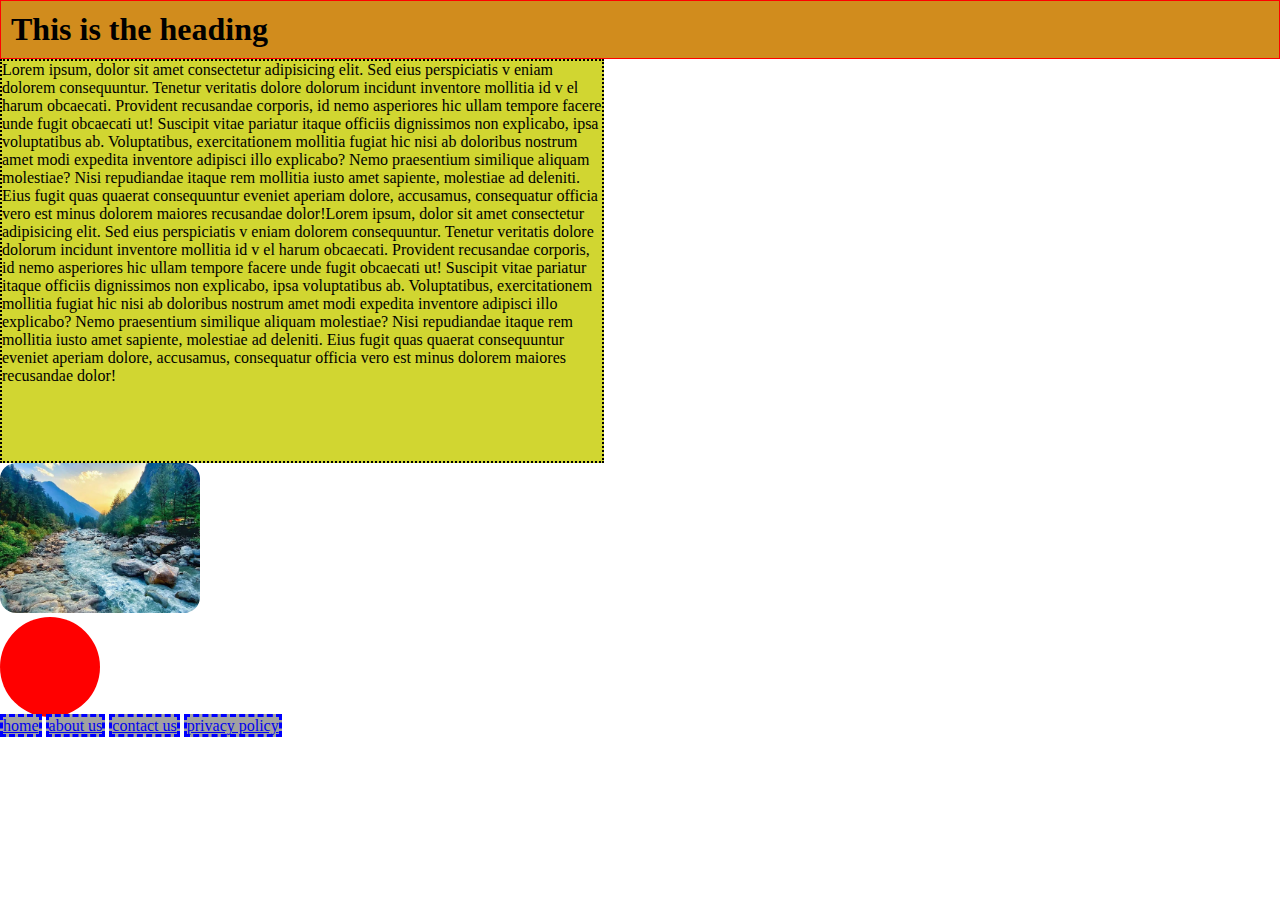
<file: block-BHaaap/index.html>
<!---

### Create a web page with the following characteristics:

1. Heading element(h1) should be at the top of the page.
2. After the heading, there should be a paragraph.
3. After the paragraph add an image having all the corner rounded.
4. Below the image, there should be a circle with red background.
5. At the bottom of the page, there must be a footer containing few links.
6. The H1 has 1px red solid borders, background color #D18C1D, and 10px of space between the content and the border (padding)
7. The paragraph is contained in 600px by 400px boxes with 2px black dotted borders and background color #D1D631
8. Links have a 3px blue dashed border on the bottom only and background color #A1A1A1

- Using CSS resets is necessary.
- Use semantic tags and keep the nesting and indentation proper.

--->

<!DOCTYPE html>
<html lang="en">
<head>
    <meta charset="UTF-8">
    <meta http-equiv="X-UA-Compatible" content="IE=edge">
    <meta name="viewport" content="width=device-width, initial-scale=1.0">
    <title>Assignment 1</title>
    <link rel="stylesheet" href="style.css">
</head>
<body>
    <main>
         <h1 class="heading"> This is the heading</h1>
         <p class="para">Lorem ipsum, dolor sit amet consectetur adipisicing elit. Sed eius perspiciatis v
             eniam dolorem consequuntur. Tenetur veritatis dolore dolorum incidunt inventore mollitia id v
             el harum obcaecati. Provident recusandae corporis, id nemo asperiores hic ullam tempore facere unde
              fugit obcaecati ut! Suscipit vitae pariatur itaque officiis dignissimos non explicabo, ipsa voluptatibus ab. 
              Voluptatibus, exercitationem mollitia fugiat hic nisi ab doloribus nostrum amet modi expedita inventore adipisci 
              illo explicabo? Nemo praesentium similique aliquam molestiae? Nisi repudiandae itaque rem mollitia iusto amet sapiente, 
              molestiae ad deleniti. Eius fugit quas quaerat consequuntur eveniet aperiam dolore, accusamus, consequatur officia vero
               est minus dolorem maiores recusandae dolor!Lorem ipsum, dolor sit amet consectetur adipisicing elit. Sed eius perspiciatis v
               eniam dolorem consequuntur. Tenetur veritatis dolore dolorum incidunt inventore mollitia id v
               el harum obcaecati. Provident recusandae corporis, id nemo asperiores hic ullam tempore facere unde
                fugit obcaecati ut! Suscipit vitae pariatur itaque officiis dignissimos non explicabo, ipsa voluptatibus ab. 
                Voluptatibus, exercitationem mollitia fugiat hic nisi ab doloribus nostrum amet modi expedita inventore adipisci 
                illo explicabo? Nemo praesentium similique aliquam molestiae? Nisi repudiandae itaque rem mollitia iusto amet sapiente, 
                molestiae ad deleniti. Eius fugit quas quaerat consequuntur eveniet aperiam dolore, accusamus, consequatur officia vero
                 est minus dolorem maiores recusandae dolor!

         </p>

         <img src="himachalgeotravel.jpg" alt="" class="image">
         <div class="circle"></div>
         
</main>
    <footer>
           <a href="#">home</a>
           <a href="#">about us</a>
           <a href="#">contact us</a> 
           <a href="#">privacy policy</a>
    </footer>
</body>
</html>
</file>
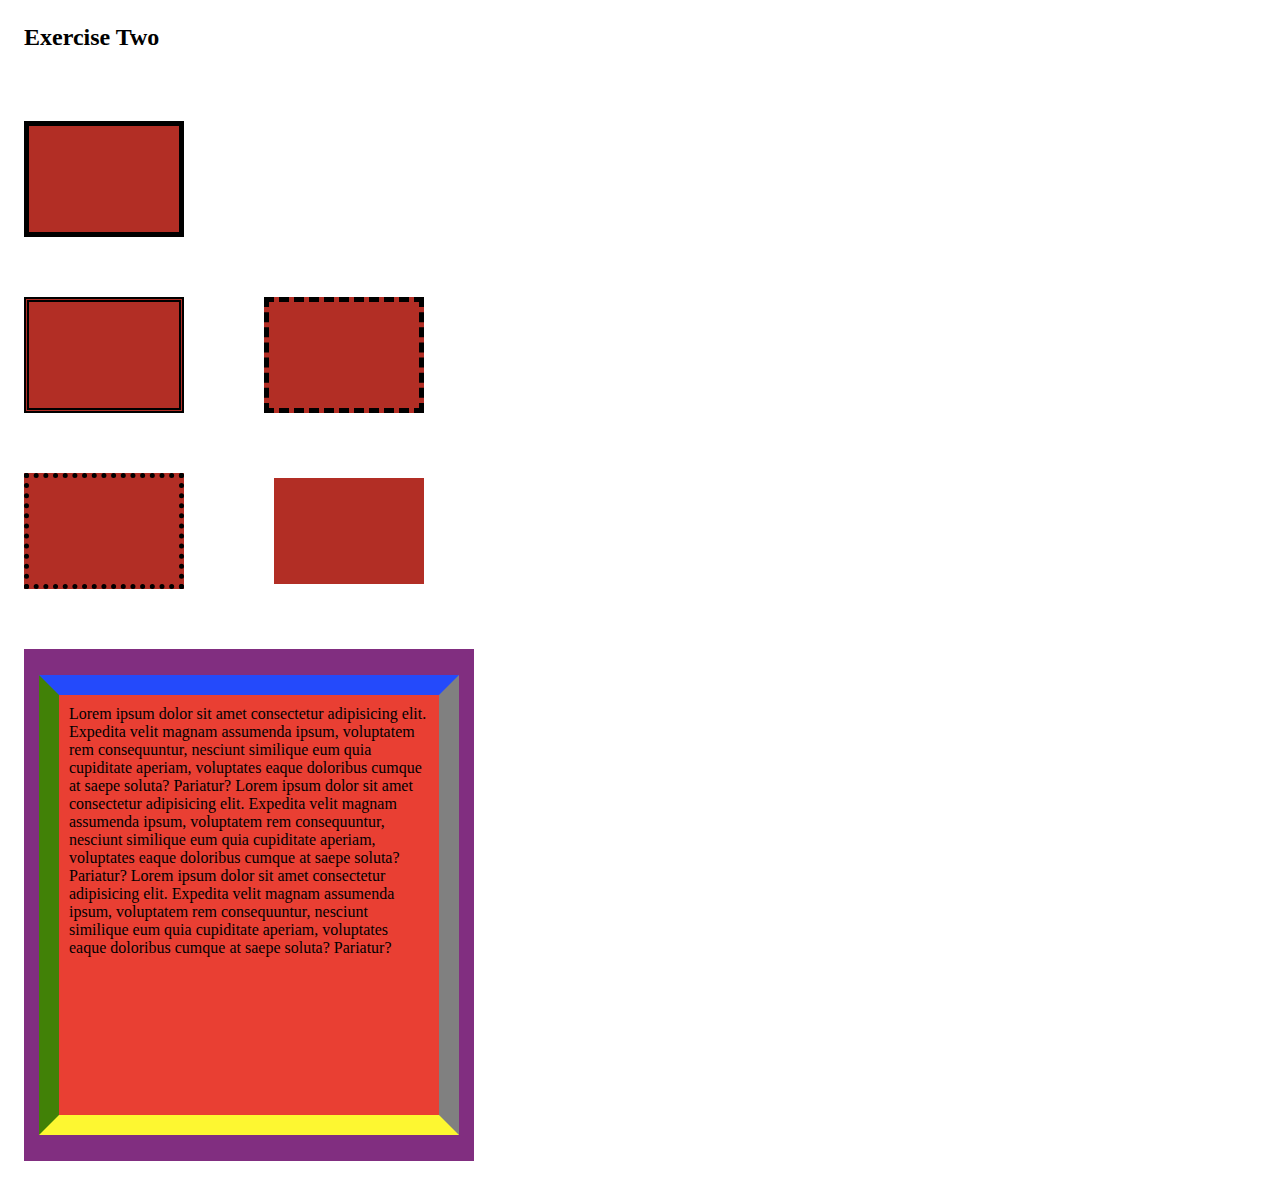
<file: block-BHaaaq/index.html>
<!---
### Create a page according to the layout shown below

![Box Model Exercise 2](https://raw.githubusercontent.com/suraj122/AC-STYLE-images/master/box-model/ex-2.png)

- Using CSS resets is necessary.
- Use semantic tags and keep the nesting and indentation proper.
--->
<!DOCTYPE html>
<html lang="en">
<head>
    <meta charset="UTF-8">
    <meta http-equiv="X-UA-Compatible" content="IE=edge">
    <meta name="viewport" content="width=device-width, initial-scale=1.0">
    <title>Assignment 2</title>
    <link rel="stylesheet" href="style.css">
</head>
<body>
    <main>
        <h2>Exercise Two</h2>
            <div class="solidborder"></div>

            <section>
            <div class="doubleborder"></div>
            <div class="dashedborder"></div>
          </section>

          <section>

            <div class="dottedborder"></div>
            <div class="noborder"></div>
        </section>
      <div class="wrapper">
        <div class="content">
           
            Lorem ipsum dolor sit amet consectetur adipisicing elit. Expedita velit magnam assumenda ipsum, voluptatem rem consequuntur, nesciunt similique eum quia cupiditate aperiam,
            voluptates eaque doloribus cumque at saepe soluta? Pariatur?
            Lorem ipsum dolor sit amet consectetur adipisicing elit. Expedita velit magnam assumenda ipsum, voluptatem rem consequuntur, nesciunt similique eum quia cupiditate aperiam,
            voluptates eaque doloribus cumque at saepe soluta? Pariatur?
            Lorem ipsum dolor sit amet consectetur adipisicing elit. Expedita velit magnam assumenda ipsum, voluptatem rem consequuntur, nesciunt similique eum quia cupiditate aperiam,
            voluptates eaque doloribus cumque at saepe soluta? Pariatur?
        </div>
    </div>
    </main>
</body>
</html>
</file>
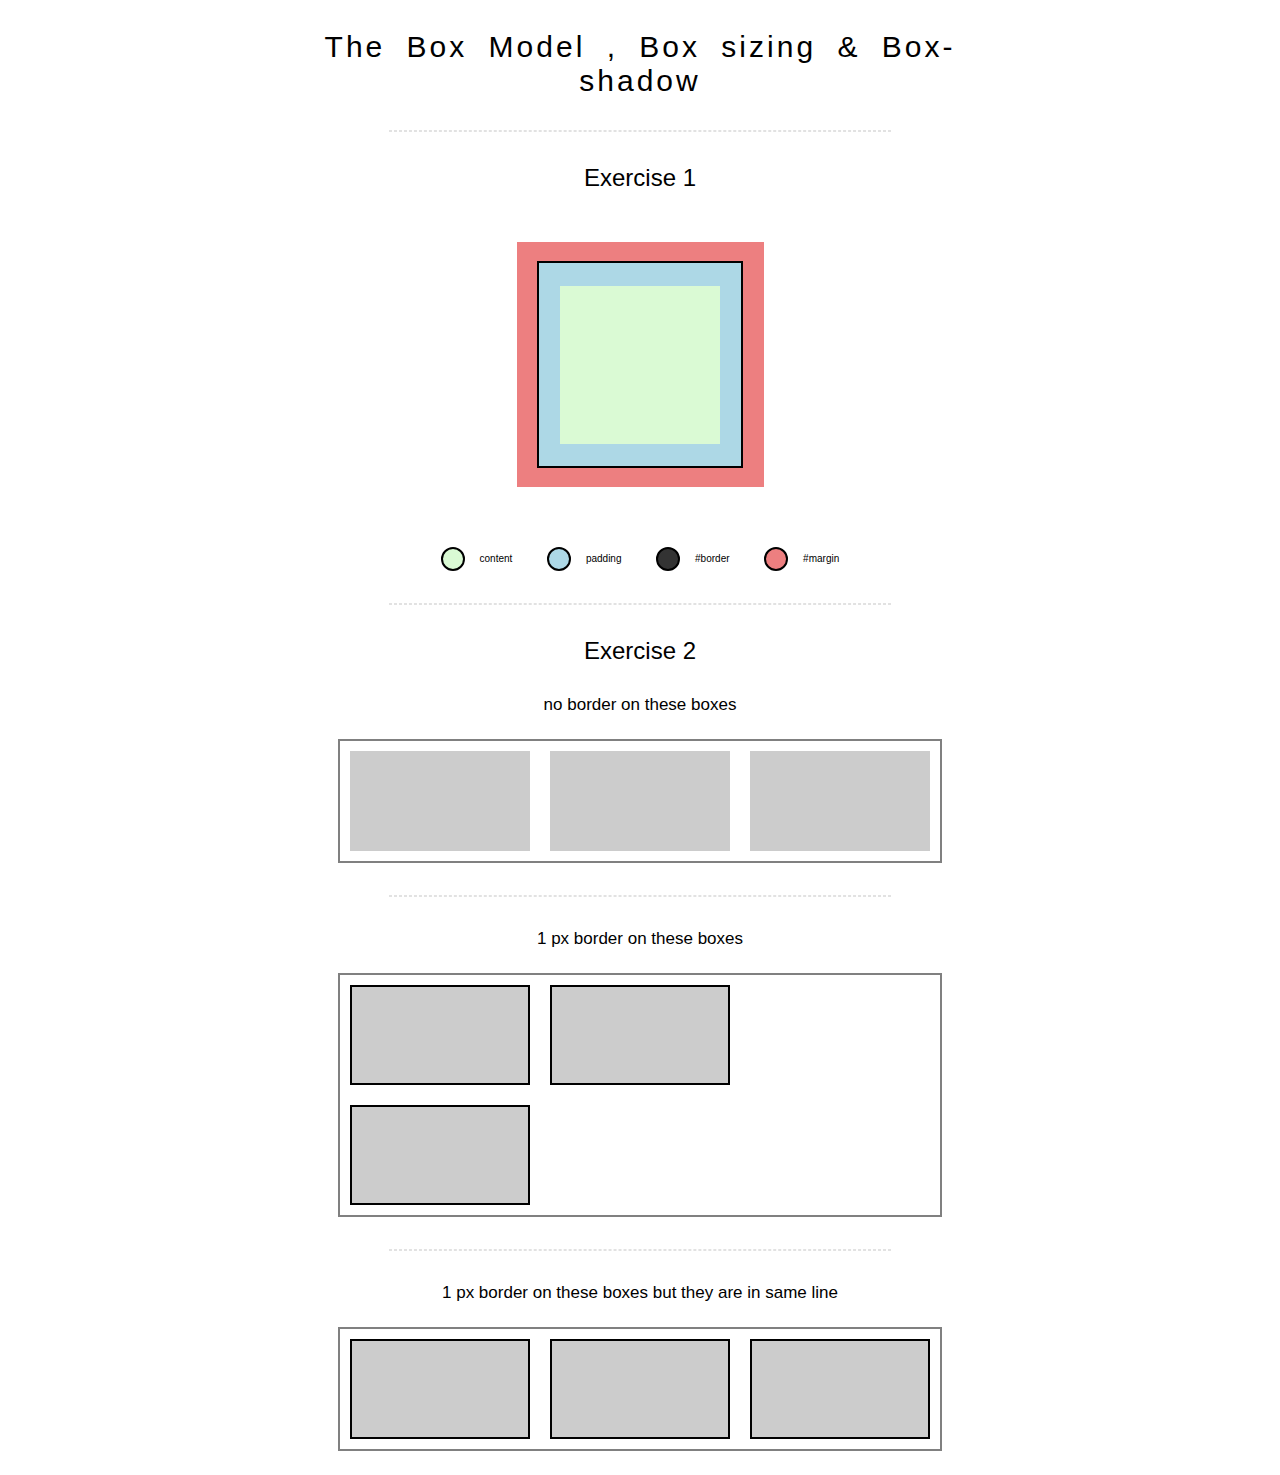
<file: block-BHaaau/index.html>
<!---
### Create a page according to the layout shown below

![Box Model Exercise 6](https://raw.githubusercontent.com/suraj122/AC-STYLE-images/master/box-model/ex-6.png)

#### Problems for exercise 2 in the layout

- Each parent container has width of 600px and border of 1px;
- Each children box has width 180px and height 100px as well as margin of 10px;
- Each child box which is having border has border-width 1px.
- Note in the first container the boxes do not have any border.

- Using CSS resets is necessary.
- Use semantic tags and keep the nesting and indentation proper.
--->

<!DOCTYPE html>
<html lang="en">
<head>
    <meta charset="UTF-8">
    <meta http-equiv="X-UA-Compatible" content="IE=edge">
    <meta name="viewport" content="width=device-width, initial-scale=1.0">
    <title>box model asssignment 3</title>
    <link rel="stylesheet" href="style.css">
</head>
<body>
    <header>
        <p>The Box Model , Box sizing & Box-<br>shadow</p>
    </header>

    <main>
         <hr>
         <p class="heading">Exercise 1</p>
        
       <section>
          <div class="wrapper">
             <div class="innerdiv">
                 <div class="maindiv"></div>
             </div>
         </div>

         <div class="marker-container">
            <div class="marker">
              <span class="circle content"></span>
              <span>content</span>
            </div>
            <div class="marker">
              <span class="circle padding"></span>
              <span>padding</span>
            </div>
            <div class="marker">
              <span class="circle border"></span>
              <span>#border</span>
            </div>
            <div class="marker">
              <span class="circle margin"></span>
              <span>#margin</span>
            </div>
          </div>
  </section>
  <section>
    <hr>
    <p class="heading">Exercise 2</p>
    <p>no border on these boxes</p>
    <div class="container">
        <div class="child-box">box</div>
        <div class="child-box">box</div>
        <div class="child-box">box</div>
      </div>
      <hr>
      <p>1 px border on these boxes</p>
      <div class="container">
        <div class="child-box border border-box">box</div>
        <div class="child-box border border-box">box</div>
        <div class="child-box border border-box block">box</div>
      </div>
      
      <hr>
      <p>1 px border on these boxes but they are in same line</p>
      <div class="container">
        <div class="child-box border border-box">box</div>
        <div class="child-box border border-box">box</div>
        <div class="child-box border border-box ">box</div>
      </div>
   
   
 </section>
    </main>
</body>
</html>
</file>
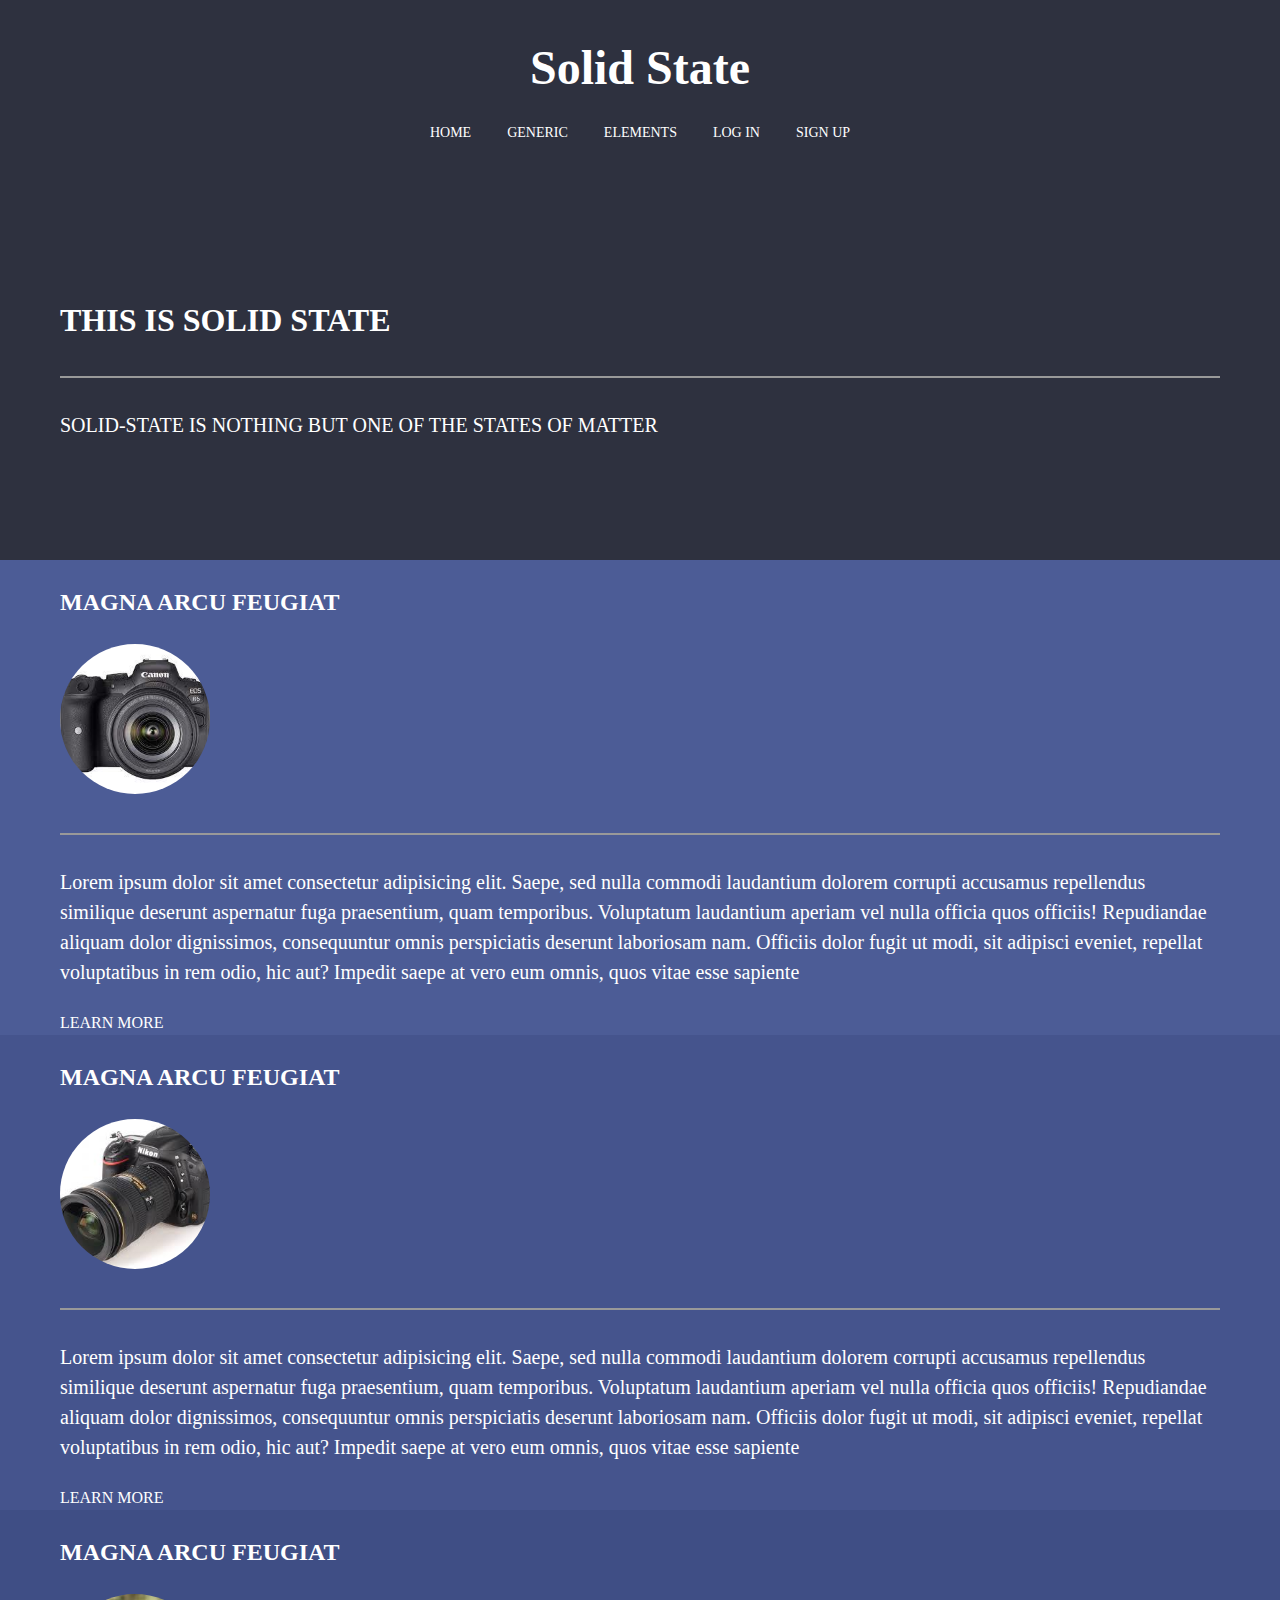
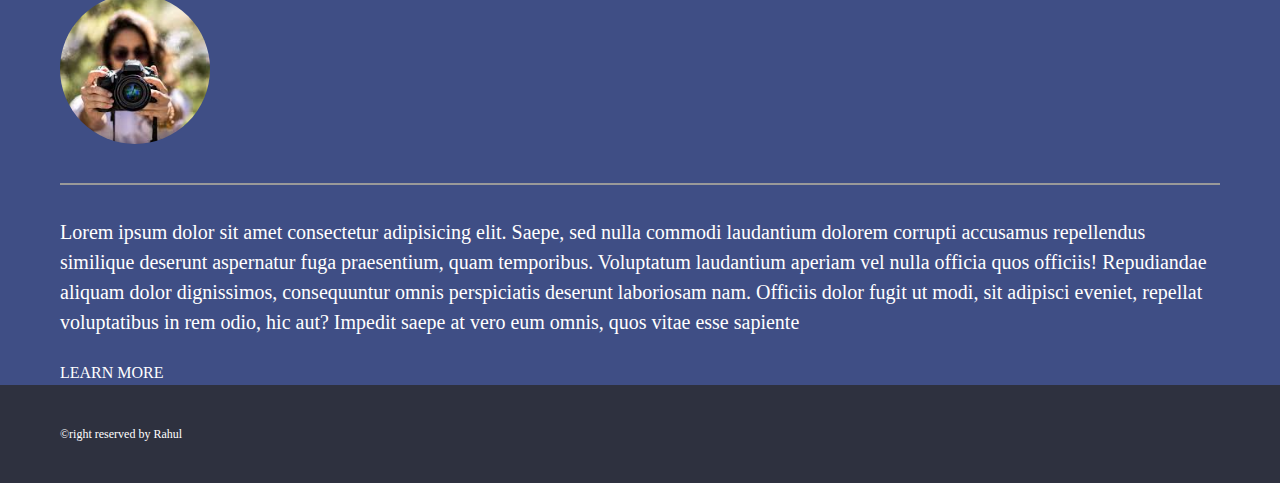
<file: block-BHaaav/index.html>
<!---
### Create a page according to the layout shown below

![Box Model Exercise 7](https://raw.githubusercontent.com/suraj122/AC-STYLE-images/master/box-model/ex-7.png)

- Using CSS resets is necessary.
- Use semantic tags and keep the nesting and indentation proper.

--->

<!DOCTYPE html>
<html lang="en">
<head>
    <meta charset="UTF-8">
    <meta http-equiv="X-UA-Compatible" content="IE=edge">
    <meta name="viewport" content="width=device-width, initial-scale=1.0">
    <title>Assignment IV of box model </title>
    <link rel="stylesheet" href="assets/style.css">
</head>
<body>
    <body>
        <header class="navigation">
          <h1>Solid State</h1>
          <a href="">Home</a>
          <a href="">Generic</a>
          <a href="">Elements</a>
          <a href="">Log In</a>
          <a href="">Sign Up</a>
        </header>
        <main>
            <section class="section1">
              <div class="container">
                <h2 class="section1-heading">This is solid state</h2>
                <hr />
                <p class="section1-text">
                  Solid-state is nothing but one of the states of matter
                </p>
              </div>
            </section>

            <section class=".section section2">
                <article class="container">
                  <header>
                    <h3 class="heading">Magna arcu feugiat</h3>
                    <img src="assets/camera.jpg" alt="" />
                  </header>
                  <hr />
                  <p class="content">
                 Lorem ipsum dolor sit amet consectetur adipisicing elit. 
                 Saepe, sed nulla commodi laudantium dolorem corrupti accusamus repellendus similique deserunt aspernatur fuga praesentium, quam temporibus. Voluptatum laudantium aperiam vel nulla officia quos officiis! Repudiandae aliquam dolor 
                 dignissimos, consequuntur omnis perspiciatis deserunt laboriosam nam. Officiis dolor fugit ut modi, sit adipisci eveniet, repellat voluptatibus in rem odio, hic aut? Impedit saepe at vero 
                 eum omnis, quos vitae esse sapiente
                  </p>
                  <a class="contentbtn" href="#">Learn More</a>
                </article>
              </section>

              
            <section class=".section section3">
                <article class="container">
                  <header>
                    <h3 class="heading">Magna arcu feugiat</h3>
                    <img src="assets/camera2.jpg" alt="" />
                  </header>
                  <hr />
                  <p class="content">
                 Lorem ipsum dolor sit amet consectetur adipisicing elit. 
                 Saepe, sed nulla commodi laudantium dolorem corrupti accusamus repellendus similique deserunt aspernatur fuga praesentium, quam temporibus. Voluptatum laudantium aperiam vel nulla officia quos officiis! Repudiandae aliquam dolor 
                 dignissimos, consequuntur omnis perspiciatis deserunt laboriosam nam. Officiis dolor fugit ut modi, sit adipisci eveniet, repellat voluptatibus in rem odio, hic aut? Impedit saepe at vero 
                 eum omnis, quos vitae esse sapiente
                  </p>
                  <a class="contentbtn" href="#">Learn More</a>
                </article>
              </section>

              
            <section class=".section section4">
                <article class="container">
                  <header>
                    <h3 class="heading">Magna arcu feugiat</h3>
                    <img src="assets/camera3.jpg" alt="" />
                  </header>
                  <hr />
                  <p class="content">
                 Lorem ipsum dolor sit amet consectetur adipisicing elit. 
                 Saepe, sed nulla commodi laudantium dolorem corrupti accusamus repellendus similique deserunt aspernatur fuga praesentium, quam temporibus. Voluptatum laudantium aperiam vel nulla officia quos officiis! Repudiandae aliquam dolor 
                 dignissimos, consequuntur omnis perspiciatis deserunt laboriosam nam. Officiis dolor fugit ut modi, sit adipisci eveniet, repellat voluptatibus in rem odio, hic aut? Impedit saepe at vero 
                 eum omnis, quos vitae esse sapiente
                  </p>
                  <a class="contentbtn" href="#">Learn More</a>
                </article>
              </section>
              <footer class="footer">
                <div class="container">
                  &copyright reserved by Rahul
                </div>
              </footer>
    </main>
</body>
</html>
</file>
<file: block-BHaaap/style.css>
*{
    margin: 0px;
    padding: 0px;
}
h1{
    background-color: #D18C1D;
    padding: 10px;
    border: 1px solid red;
}
p{
    background-color: #D1D631;
    width: 600px;
    height:400px;
    border: 2px dotted black;
}
img{
    width: 200px;
    height: 150px;
    object-fit: cover;
    border-radius: 16px;
}
.circle{
    width: 100px;
    height: 100px;
    background-color: red;
    border-radius: 50%;
}
footer a{
    background-color: #A1A1A1;
    border: 3px dashed blue;
}
</file>
<file: block-BHaaaq/style.css>
*{
 margin: 0px;
 padding: 0px;   
}

div{
    width: 150px;
    height: 106px;
    background-color: #B22E25;
}

main{
    padding: 24px;

}
.solidborder{
    margin-top: 70px;
    border: 5px solid black;

}
section{
    display: flex;
    align-items: center;
    justify-content: space-between;
    width: 400px;
    margin-top: 60px;
    flex-direction: row;
  
}
.doubleborder{
    border: 5px double black;

}
.dashedborder{
    border: 5px dashed black;
    margin-left: 50px;
}
.dottedborder{
    border:5px dotted black;
}

.content{
    
    height: 400px;
    width: 360px;
    background-color:rgb(233,63,51);
    padding: 10px;
    border-color:  rgb(36,74,251) rgb(128,128,128)  rgb(253,247,49)  rgb(65,129,7);
    border-style: solid solid solid solid;
    border-width:   20px 20px 20px 20px;  
   
    
}
.wrapper{
 
    margin-top: 60px;
    background-color: #812E80;
    width: 450px;
    height: 512px;
    display: flex;
    justify-content: center;
    align-items: center;
    
}
</file>
<file: block-BHaaau/style.css>
*{
    margin: 0px;
    padding: 0px;
    font-family: 'Poppins' , sans-serif;
}

html{
    font-size: 62.5%;


}
.heading{
    text-align: center;
    font-size: 24px;
  }

  p{
      text-align: center;
      font-size: 17px;
  }
header p{
    text-align: center;
    font-size: 3rem;
    margin-top: 3rem;
    word-spacing: 10px;
    letter-spacing: 3px;
}
hr {
    width: 500px;
    border-style: dashed;
    border-color: #E2E2E2;
    margin: 32px auto;
  }
  main p{
      text-align: center;
      display: block;
      margin-top: 30px;
  }

.wrapper{
    margin: 50px auto;
    width: 247px;
    height: 245px;
    background-color:rgb(237,127,128);
    display: flex;
    justify-content: center;
    align-items: center;
    
}

.innerdiv{
    width: 202px;
    height: 203px;
    background-color: rgb(173,216,230);
    border: 2px solid black;
    display: flex;
    justify-content: center;
    align-items: center;



}
.maindiv{
    width: 160px;
    height: 158px;
    background-color: rgb(218,250,212);
}

.marker-container {
    text-align: center;
    margin-top: 60px;
  }
  .circle {
    width: 20px;
    height: 20px;
    background-color: rgb(218,250,212);
    display: inline-block;
    border-radius: 50%;
    vertical-align: middle;
    margin-right: 12px;
    border: 2px solid black;
  }
  .padding {
    background-color: rgb(173,216,230);
  }
  .border {
    background-color: #333;
  }
  .margin {
    background-color: rgb(237,127,128);
  }
  .marker {
    margin: 0 16px;
    display: inline-block;
  }
 

  
.container {
    width: 600px;
    border: 2px solid gray;
    margin: 24px auto;
    font-size: 0;
  }
  .child-box {
    width: 180px;
    height: 100px;
    margin: 10px;
    background-color: rgb(204,204,204);
    display: inline-block;
  }
  .border {
    border: 2px solid black;
  }
  .border-box {
    box-sizing: border-box;
  }

  .container .block{
      display: block;
  }
</file>
<file: block-BHaaav/assets/style.css>
*{
   margin: 0px;
   padding: 0px;
   box-sizing: border-box;
   vertical-align: center;
}

h1 {
    font-size: 48px;
    margin-bottom: 16px;
  }
  .navigation {
    text-align: center;
    background-color: #2e313f;
    padding: 32px 0;
  }
  
.navigation a {
    color: white;
    text-transform: uppercase;
    font-size: 14px;
    text-decoration: none;
    margin: 0 16px;
  }
  
body {
    line-height: 1.5;
    font-size: 16px;
    color: white;
  }

  
 .section1 {
    background-color: #2e313f;
    padding: 120px 0;
  }
  .section1-heading {
    font-size: 32px;
    text-transform: uppercase;
  }
  .section1-text {
    text-transform: uppercase;
    font-size: 20px;
  }
  
.container {
    width: 1160px;
    margin: 0 auto;
    padding: 30px 0sss;
  }
  hr {
    margin: 32px auto;
    border: 0;
    border-bottom: 2px solid #999;
  }
  .section{
    background-color: #4c5c96;
    padding: 60px 0;
  }
  .section2{
      background-color: rgb(76,92,150);
  }
  
.heading {
    font-size: 24px;
    text-transform: uppercase;
    padding-top: 24px ;
    margin-bottom: 24px ;
  }
  img {
    width: 150px;
    height: 150px;
    border-radius: 100%;
    object-fit: cover;
  }
  .content {
    font-size: 20px;
    margin-bottom: 24px;
  }
  .contentbtn {
    color: white;
    text-decoration: none;
    font-size: 16px;
    text-transform: uppercase;
    margin: 24px 0;
  }

  .section3{
      background-color: #45548d;;
  }

  .section4{
      background-color:  #3f4e85;
  }
  .footer {
    font-size: 12px;
    background-color: #2e313f;
    padding: 40px 0;
  }
</file>
